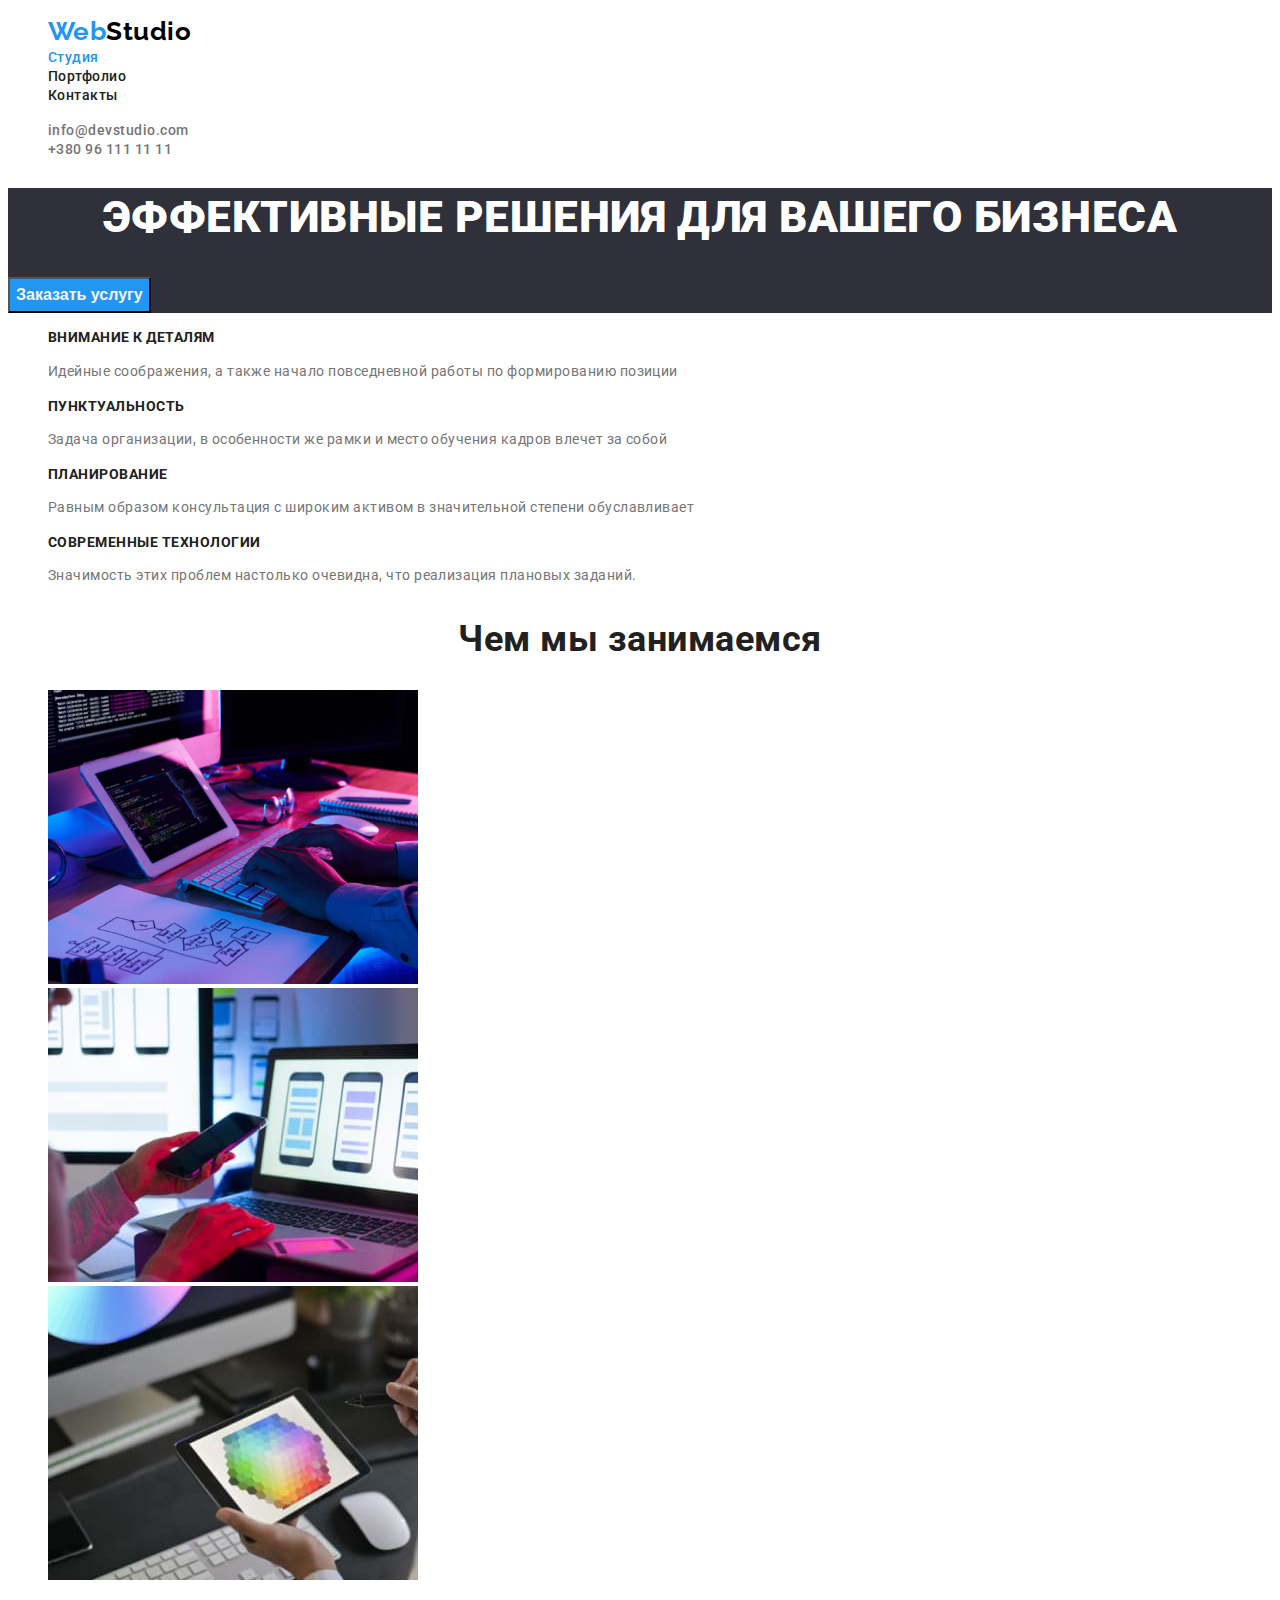
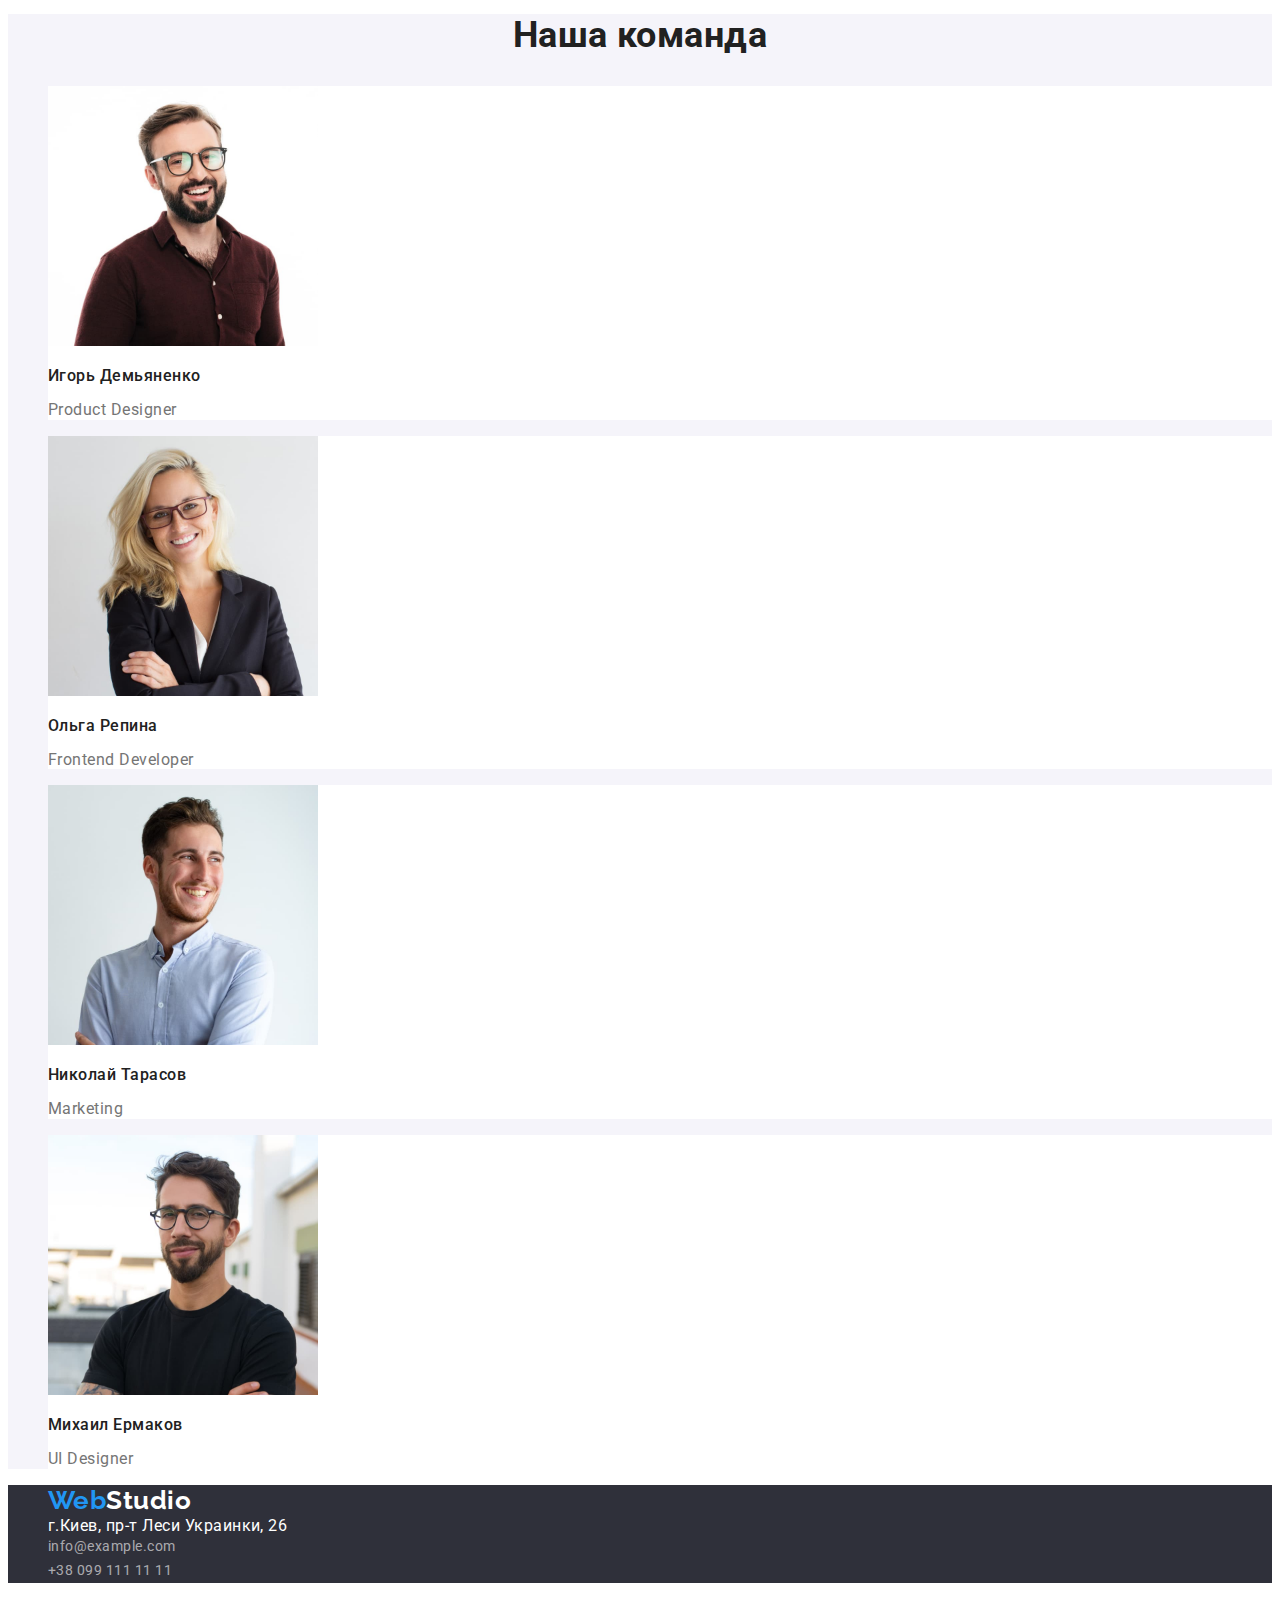
<file: index.html>
<!DOCTYPE html>
<html lang="ru">
  <head>
    <meta charset="UTF-8" />
    <meta name="viewport" content="width=device-width, initial-scale=1.0" />
    <title>Document</title>
    <link href="https://fonts.googleapis.com/css2?family=Raleway:wght@700&family=Roboto:wght@400;500;700;900&display=swap" rel="stylesheet">
    <!--<linl href="https://cdnjs.cloudflare.com/ajax/libs/modern-normalize/1.1.0/modern-normalize.min.css"/>-->
    <link rel="stylesheet" href="./css/styles.css"/>
  </head>

  <!--body-->
  
  <body>

    <!-- header -->

    <header>
      
      <!--nav-->

      <nav class="nav">
        <ul class="site-nav">
        <li><a href="./index.html" class="logo"><span class="nav-web">Web</span><span class="nav-studio">Studio</span></a></li>
           <li><a href="./index.html" class="link current">Студия</a></li>
          <li><a href="./portfolio.html" class="link">Портфолио</a></li>
          <li><a href="" class="link">Контакты</a></li>
           </ul>
        </nav>

      <!--contacts-->

          <ul class="auth-nav">
            <li><a href="mailto:info@devstudio.com" class="link mail">info@devstudio.com</a></li>
          <li><a href="tel:+380961111111" class="link tel">+380 96 111 11 11</a></li>
          </ul>

          <!--main-->

      <main>
      <section class="hero">
        <h1 class="hero-title">ЭФФЕКТИВНЫЕ РЕШЕНИЯ ДЛЯ ВАШЕГО БИЗНЕСА</h1>
        <button type="button" class="button">Заказать услугу</button>
      </section>
      
          <!--features-->

      <section class="features">
        
        <h2 class="visually-hidden">Test</h2>

        <ul class="features"> 
          <li class="feature-item">
            <h3 class="feature-title">ВНИМАНИЕ К ДЕТАЛЯМ</h3>
            <p class="features-text">Идейные соображения, а также начало повседневной работы по формированию позиции</p>
          </li>
          <li class="feature-item">
            <h3 class="feature-title">ПУНКТУАЛЬНОСТЬ</h3>
            <p class="features-text">Задача организации, в особенности же рамки и место обучения кадров влечет за собой</P>
          </li>
          <li class="feature-item">
            <h3 class="feature-title">ПЛАНИРОВАНИЕ</h3>
          <p class="features-text">Равным образом консультация с широким активом в значительной степени обуславливает</p>
          </li>
          <li class="feature-item">
            <h3 class="feature-title">СОВРЕМЕННЫЕ ТЕХНОЛОГИИ</h3>
          <p class="features-text">Значимость этих проблем настолько очевидна, что реализация плановых заданий.</p>
        </ul>
      </section>
      
          <!--work-->

      <section class="work">
        <h2 class="section-title">Чем мы занимаемся</h2>
        <ul class="work-items">
          <li class="work-item">
            <img src="./images/box 1.jpg" alt="работа над программой" width="370">
          </li>
          <li class="work-item">
            <img src="./images/box 2.jpg" alt="работа за компьютером" width="370">
          </li>
          <li class="work-item">
            <img src="./images/box 3.jpg" alt="планшет c изображениями" width="370">
          </li>
        </ul>
      </section>

          <!--teem-->

      <section class="team">
        <h2 class="section-title">Наша команда</h2>
        <ul class="team-members">
          <li class="team-member">
            <img src="./images/team card 1.jpg" alt="фото Игорь Демьяненко" width="270">
                 <h3 class="team-name">Игорь Демьяненко</h3>
              <p class="team-position">Product Designer</p>
              </li>
          <li class="team-member">
            <img src="./images/team card 2.jpg" alt="фото Ольга Репина" width="270">
              <h3 class="team-name">Ольга Репина</h3>
              <p class="team-position">Frontend Developer</p>
              </li>
          <li class="team-member">
            <img src="./images/team card 3.jpg" alt="фото Николай Тарасов" width="270">
              <h3 class="team-name">Николай Тарасов</h3>
              <p class="team-position">Marketing</p>
              </li>
          <li class="team-member">
            <img src="./images/team card 4.jpg" alt="фото Михаил Ермаков" width="270">
              <h3 class="team-name">Михаил Ермаков</h3>
              <p class="team-position">UI Designer</p>
              </li>  
        </ul>
          </main>

        <!--footer-->
    
        <footer class="basement">
        <ul class="site-basement">
        <li><a href="./index.html" class="logo"><span class="web">Web</span><span class="studio">Studio</span></a></li>
        <li><address class="address">г.Киев, пр-т Леси Украинки, 26</address></li>
        <li><a href="" class="link mail">info@example.com</a></li>
        <li><a href="" class="link tel">+38 099 111 11 11</a></li>
        </ul>
        </footer>
        </body>
        </html>
</file>
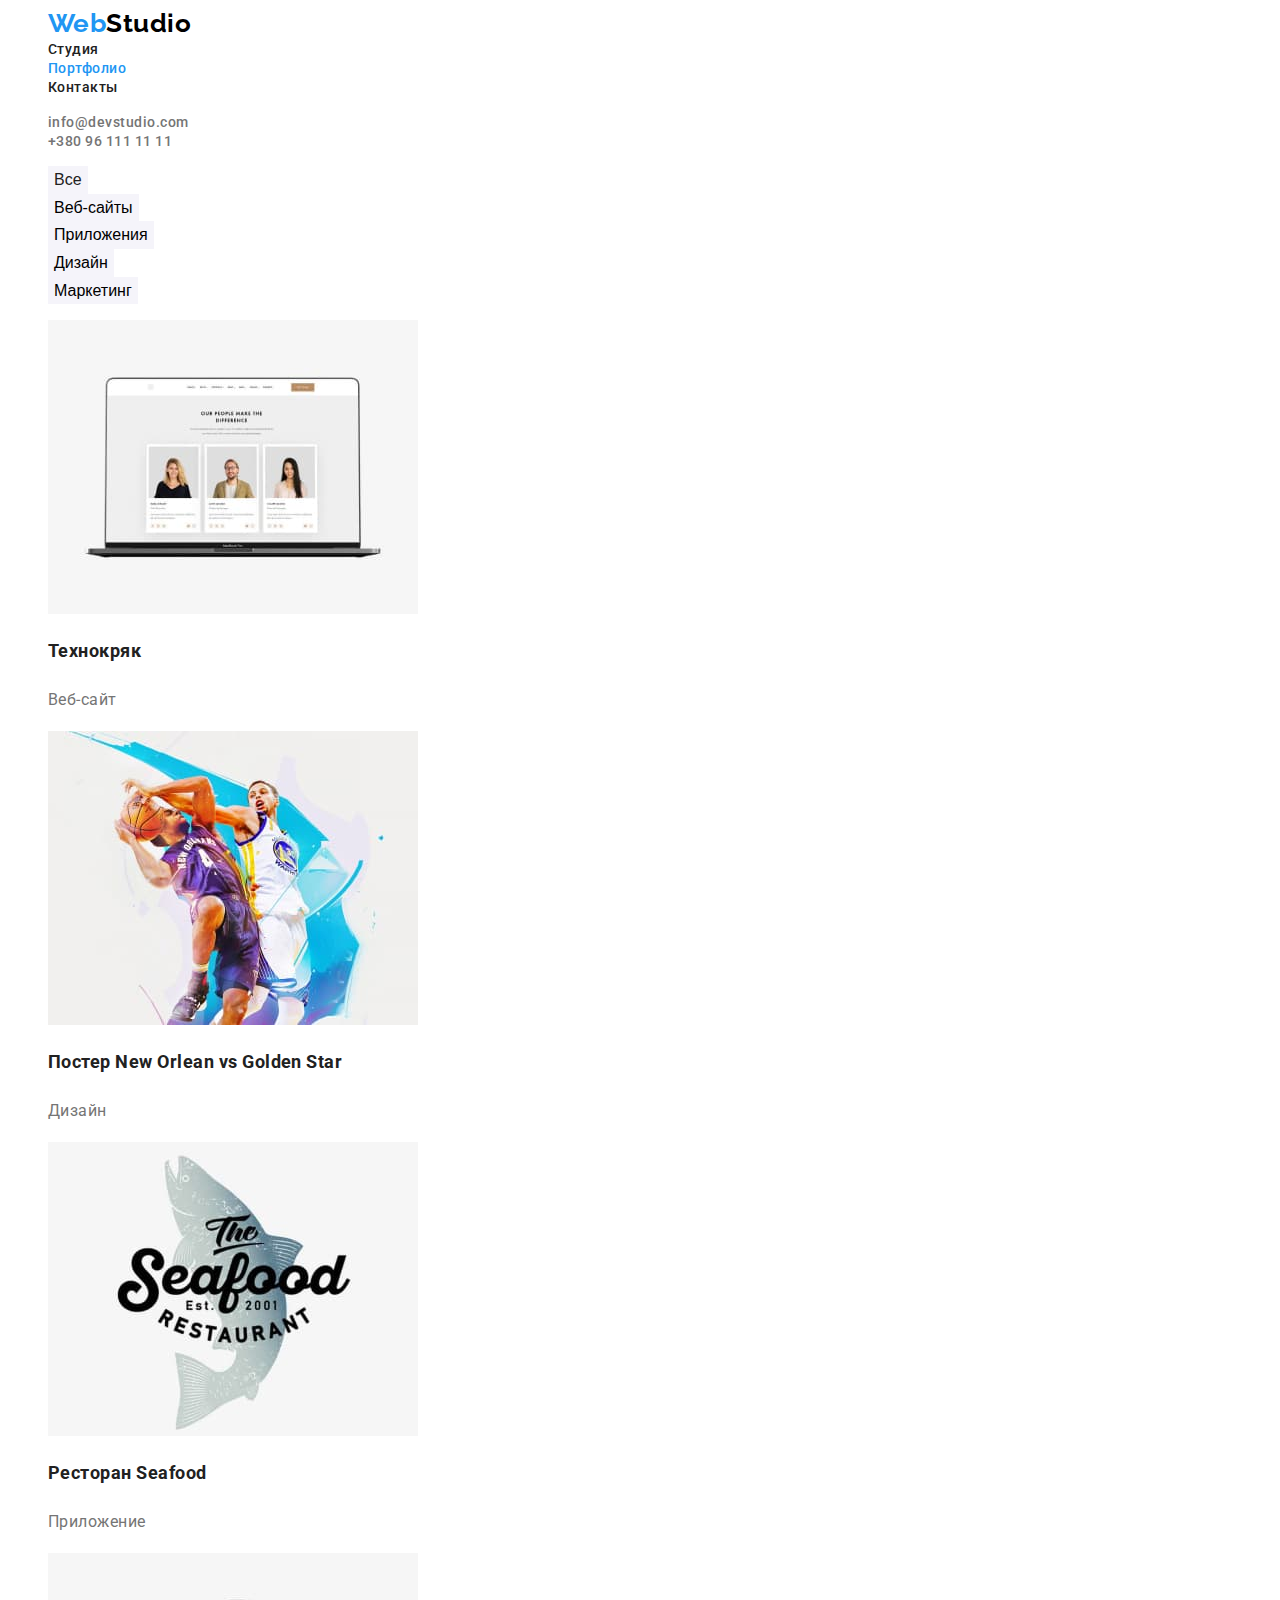
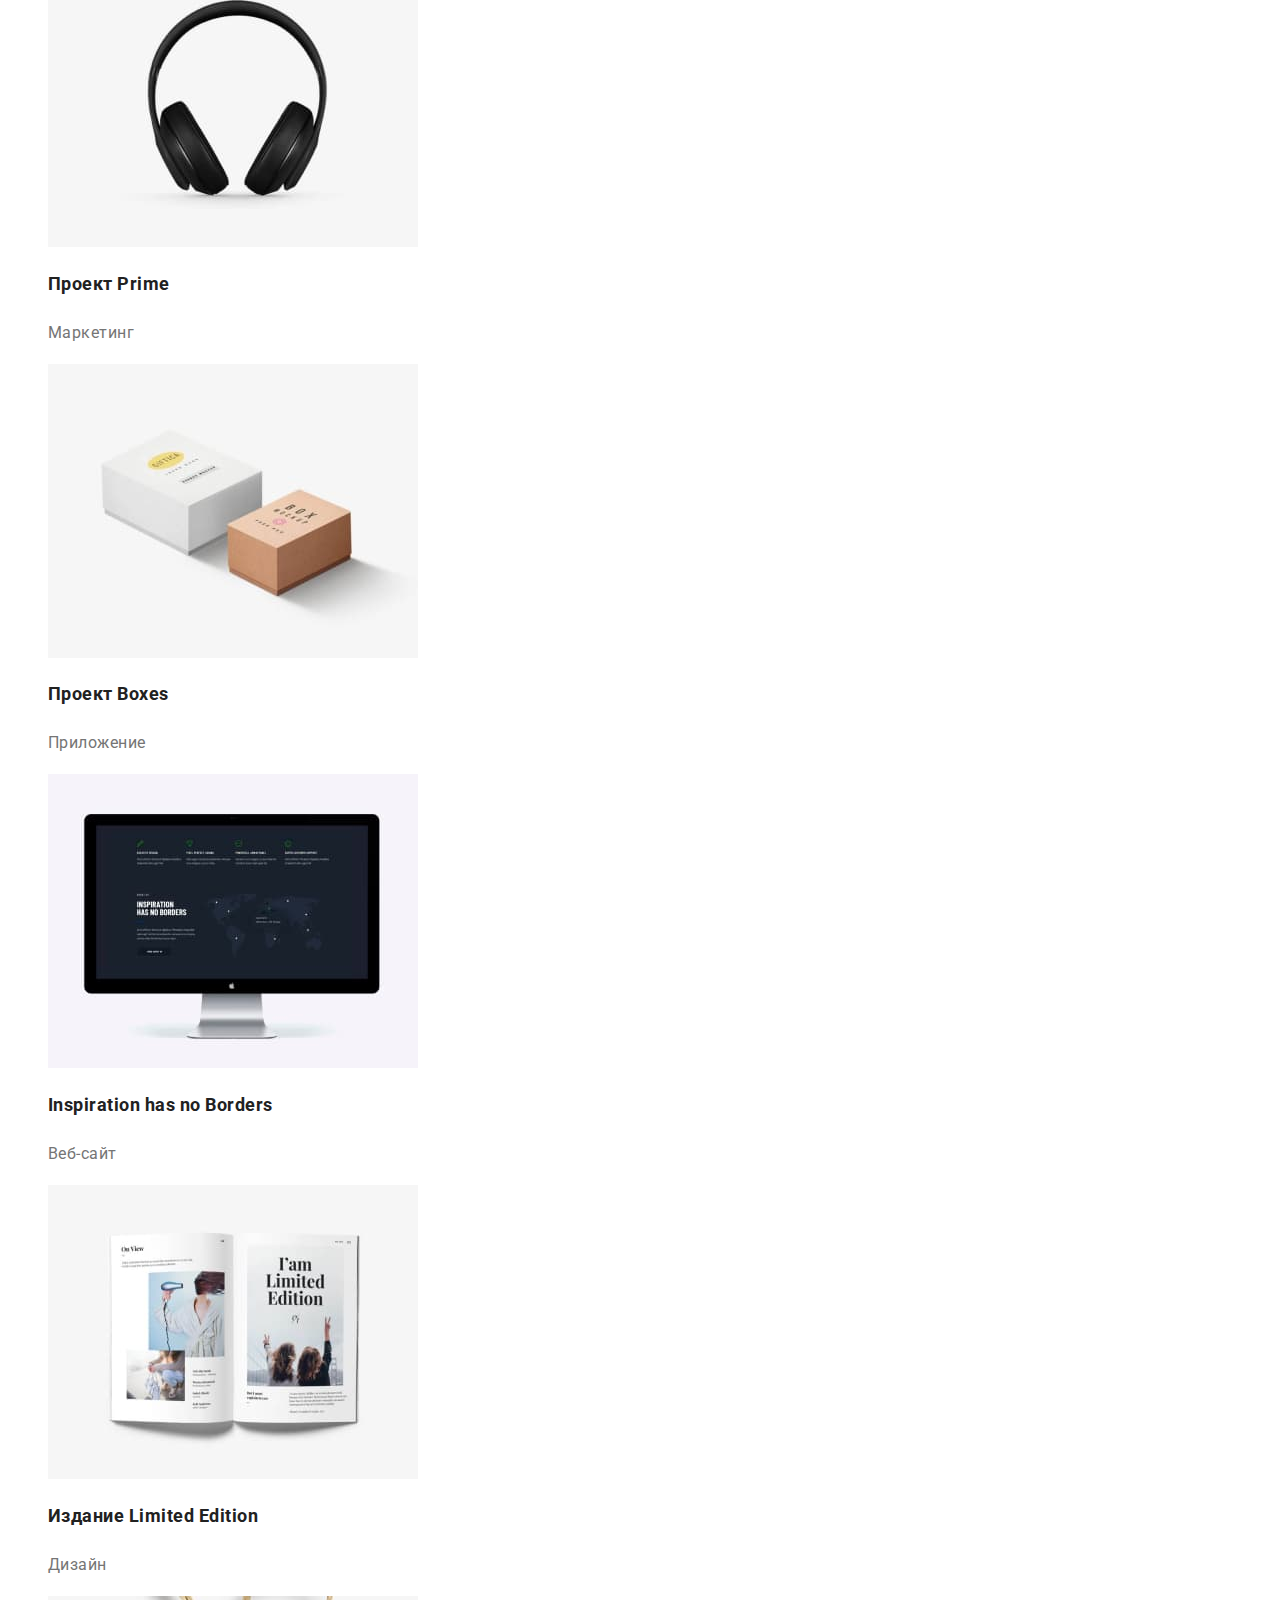
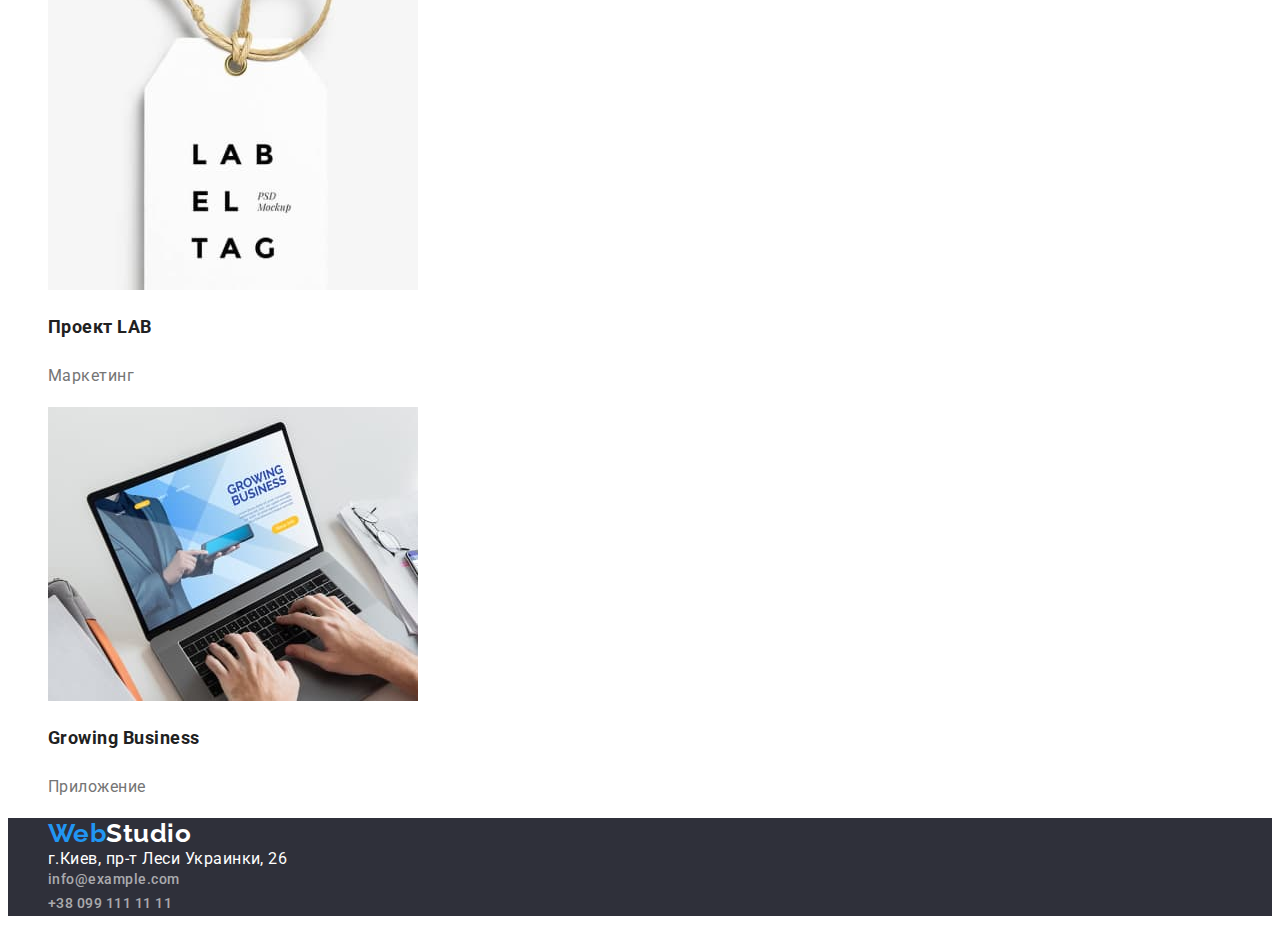
<file: portfolio.html>
<!DOCTYPE html/>
<html lang="ru">
  <head>
    <meta charset="UTF-8"/>
    <meta name="viewport" content="width=device-width, initial-scale=1.0"/>
    <title>Document</title>
    <link href="https://fonts.googleapis.com/css2?family=Raleway:wght@700&family=Roboto:wght@400;500;700;900&display=swap" rel="stylesheet"/>
    <link href="https://cdnjs.cloudflare.com/ajax/libs/modern-normalize/1.1.0/modern-normalize.min.css"/>
    <link rel="stylesheet" href="./css/common.css"/>
    <link rel="stylesheet" href="./css/portfolio.css"/>
  </head>
  
  
<!--body-->

<body>

<!--header-->


<header>

    <nav class="nav">
        <ul class="site-nav">
            <li><a href="./index.html" class="logo"><span class="nav-web">Web</span><span class="nav-studio">Studio</span></a></li>
            <li><a href="./index.html" class="link">Студия</a></li>
            <li><a href="./portfolio.html" class="link current">Портфолио</a></li>
            <li><a href="" class="link">Контакты</a></li>
       </ul>
    </nav>
        
        <ul class="auth-nav">
            <li><a href="mailto:info@devstudio.com" class="link mail">info@devstudio.com</a></li>
            <li><a href="tel:+380961111111" class="link tel">+380 96 111 11 11</a></li>
        </ul>

</header>

       
<!--main-->

<main>
  
   <section>

        <h1 class="visually-hidden">Виды работ</h1>

        <ul class="filter-items">
            <li class="filter-item">
                <button type="button" class="button one">Все</button> 
            </li>
            <li class="filter-item">
                <button type="button" class="button two">Веб-сайты</button>
            </li>
            <li class="filter-item">
                <button type="button" class="button three">Приложения</button>
            </li>
            <li class="filter-item">
                <button type="button" class="button four">Дизайн</button>
            </li>
            <li class="filter-item">
                <button type="button" class="button fife">Маркетинг</button>
            </li>
            </ul>

    <!--projects-->

         <ul class="project-items">
            <li class="project-item">
                <a href="" class="link"><img src="./projects/project 1.jpg" alt="картинка с ноутбуком" width="370"><h2 class="card-title">Технокряк</h2><p class="card-text">Веб-сайт</p></a>
                </li>
            <li class="project-item">                    
                <a href="" class="link"><img src="./projects/project 2.jpg" alt="постер играков в баскетбол" width="370"><h2 class="card-title">Постер New Orlean vs Golden Star</h2><p class="card-text">Дизайн</p></a>
                </li>
            <li class="project-item">
                <a href="" class="link"><img src="./projects/project 3.jpg" alt="логотип ресторана" width="370"><h2 class="card-title">Ресторан Seafood</h2><p class="card-text">Приложение</p></a>
                </li>
            <li class="project-item">
                <a href="" class="link"><img src="./projects/project 4.jpg" alt="картинка с наушниками" width="370"><h2 class="card-title">Проект Prime</h2><p class="card-text">Маркетинг</p></a>
                </li>
            <li class="project-item">
                <a href="" class="link"><img src="./projects/project 5.jpg" alt="коробочки" width="370"><h2 class="card-title">Проект Boxes</h2><p class="card-text">Приложение</p></a>
                </li>
            <li class="project-item">
                <a href="" class="link"><img src="./projects/project 6.jpg" alt="монитор компьютера" width="370"><h2 class="card-title">Inspiration has no Borders</h2><p class="card-text">Веб-сайт</p></a>
                </li>
            <li class="project-item">
                <a href="" class="link"><img src="./projects/project 7.jpg" alt="картинка развернутой книги" width="370"><h2 class="card-title">Издание Limited Edition</h2><p class="card-text">Дизайн</p></a>
                </li>
            <li class="project-item">
                <a href="" class="link"><img src="./projects/project 8.jpg" alt="логотип проэкта" width="370"><h2 class="card-title">Проект LAB</h2><p class="card-text">Маркетинг</p></a>
                </li>
            <li class="project-item">
                <a href="" class="link"><img src="./projects/project 9.jpg" alt="картинка работы на ноутбуке" width="370"><h2 class="card-title">Growing Business</h2><p class="card-text">Приложение</p></a>
                </li>
            </ul>
        </section>
</main>
    <!--footer-->
    <footer>
                
        <footer class="basement">
            <ul class="site-basement">
            <li><a href="./index.html" class="logo"><span class="web">Web</span><span class="studio">Studio</span></a></li>
            <li><address class="address">г.Киев, пр-т Леси Украинки, 26</address></li>
            <li><a href="" class="link mail">info@example.com</a></li>
            <li><a href="" class="link tel">+38 099 111 11 11</a></li>
            </ul>
            </footer>
            </body>
            </html>
</file>
<file: css/styles.css>
:root {
    --primary-text-color: #212121;
    --secondary-text-color: #FFFFFF;
    --accent-color: #2196F3;
    --primary-background-color: #FFFFFF;
    --secondary-background-color: #2F303A;
    --section-background-color: #F5F4FA;
    --footer-link-color: #ffffff60;
    --contact-text-color: #757575;
    --studio-text-color: #000000;
    }

    body {
    background-color: var(--primary-background-color);
    color: var(--primary-text-color);
    font-family: Roboto, sans-serif;
    letter-spacing: 0.03em;
    }


    li {
    list-style: none;
    }
    
     /*nav*/


   .nav-web {
    color: var(--accent-color);
    }
    
    .nav-studio {
    color: var(--studio-text-color);
    }    
    
    .nav-web, .nav-studio {
    font-family: Raleway, sans-serif;
    font-weight: 700;
    font-size: 26px;
    line-height: 1.2;
    }
    
    .logo {
    text-decoration: none;
    } 

    .nav .link {
    color: var(--primary-text-color);
    font-weight: 500;
    font-size: 14px;
    line-height: 1.14;
    text-decoration: none;
    }

    .nav .link:hover, .nav .link:focus {
    color: var(--accent-color);
    }

    .site-nav .link.current {
      color: var(--accent-color);
    }

    .site-nav .link.current:hover,
    .site-nav .link.current:focus
    {color:var(--primary-background-color);
    background-color:var(--accent-color);}


    .auth-nav .link {
    color: var(--contact-text-color);
    text-decoration: none;
    font-weight: 500;
    font-size: 14px;
    line-height: 1.14;
    }
    
    .auth-nav .link:hover, .auth-nav .link:focus {
    color: var(--accent-color);
    }


    /*hero*/

    .hero {
    background-color: var(--secondary-background-color); 
    }

    .hero > .hero-title {
    color: var(--secondary-text-color);
    }

    .hero-title {
    font-weight: 900;
    font-size: 44px;
    line-height: 1.36;
    color: var(--secondary-text-color);
    text-align: center;
    }

        
    /*button*/

    .button {
    color: var(--section-background-color);
    background-color: var(--accent-color);
    font-weight: 700;
    font-size: 16px;
    line-height: 1.9;
    }

       
    /*features*/

    .visually-hidden { 
      position: absolute; 
      width: 1px; 
      height: 1px; 
      margin: -1px; 
      border: 0; 
      padding: 0; 
      white-space: nowrap; 
      clip-path: inset(100%); 
      clip: rect(0 0 0 0); 
      overflow: hidden; 
      }

    .feature-title {
    font-size: 14px;
    line-height: 1.17;
    }
       
    .features-text {
    font-size: 14px;
    line-height: 1.7;
    color: var(--contact-text-color);
    }
    
   
    /*work*/ 

    .section-title {
    font-size: 36px;
    line-height: 1.17;
    text-align: center;
    }

    /*team*/

    .team {
      background-color:var(--section-background-color);
        }
    
    .team-member {
      background-color: var(--primary-background-color);
    }


    .team-members .team-name {
    font-weight: 500; 
    font-size: 16px;
    line-height: 1.19;
    align-items: center
    }

    .team-position {
    color: var(--contact-text-color);
    font-size: 16px;
    line-height: 1.17;
    align-items: center;
    }

    /*footer*/

    .site-basement {
    background-color: var(--secondary-background-color);    
    }

    .site-basement .studio,
    .site-basement .link,
    .site-basement .address {
    color: var(--secondary-text-color);
    }

    .web {
    color: var(--accent-color);
    }

    .web, .studio {
    font-family: 'Raleway', sans-serif;
    font-weight: 700;
    font-size: 26px;
    line-height: 1.2;
    }

    .site-basement .mail, .site-basement .tel {
    text-decoration: none;
    }

    .site-basement .link {
    font-size: 14px;
    line-height: 1.7;
    }

    .site-basement .mail,
    .site-basement .tel {
    color:rgba(255, 255, 255, 0.6)
    }

    .site-basement .link:hover,
    .site-basement .link:focus {
    color: var(--accent-color);
    }

    .address {
    font-style: normal;
    }
</file>
<file: css/common.css>
html {
    box-sizing: border-box;
}

*, *::before, *::after {
    box-sizing: inherit;
}

:root {
    --primary-text-color: #212121;
    --secondary-text-color: #FFFFFF;
    --accent-color: #2196F3;
    --primary-background-color: #FFFFFF;
    --secondary-background-color: #2F303A;
    --section-background-color: #F5F4FA;
    --footer-link-color: #ffffff60;
    --contact-text-color: #757575;
    --studio-text-color: #000000;
}
li {
    list-style:
        none;}



    /*<div class="main-container">*/
</file>
<file: css/portfolio.css>
body {
    background-color: var(--primary-background-color);
    color: var(--primary-text-color);
    font-family: Roboto, sans-serif;
    letter-spacing: 0.03em;
    }


    li {
    list-style: none;
    }
    
    
    /*header*/


     /*nav*/


   .nav-web {
    color: var(--accent-color);
    }
    
    .nav-studio {
    color: var(--studio-text-color);
    }    
    
    .nav-web, .nav-studio {
    font-family: Raleway, sans-serif;
    font-weight: 700;
    font-size: 26px;
    line-height: 1.2;
    }
    
    .logo {
    text-decoration: none;
    } 

    .nav .link {
    color: var(--primary-text-color);
    font-weight: 500;
    font-size: 14px;
    line-height: 1.14;
    text-decoration: none;
    }

    .nav .link:hover, .nav .link:focus {
    color: var(--accent-color);
    }

    .site-nav .link.current {
        color:var(--accent-color)
    }

    .site-nav .link.current:hover,
    .site-nav .link.current:focus
    {color:var(--primary-background-color);
    background-color:var(--accent-color);}

    .link.mail, .link.tel {
    color: var(--contact-text-color);
    font-weight: 500;
    font-size: 14px;
    line-height: 1.14;
    text-decoration: none;
    }
    
    .auth-nav .link:hover, .auth-nav .link:focus {
    color: var(--accent-color);
    }

 /*main*/

.visually-hidden {position: absolute; 
    width: 1px; 
    height: 1px; 
    margin: -1px; 
    border: 0; 
    padding: 0; 
    white-space: nowrap; 
    clip-path: inset(100%); 
    clip: rect(0 0 0 0); 
    overflow:hidden}

.button.one {
    
    color: var(--primary-text-color);
    /*background-color: var(--accent-color);*/
    }

.button {
        background-color: var(--section-background-color);
       cursor: pointer;
       border: none;
       font-style: 500;
       font-size: 16px;
       line-height: 1.6;
       text-align: center;     
    }


.button:hover, .button:focus {
    /*color: var(--accent-color);*/
    color: var(--secondary-text-color);
    background-color: var(--accent-color);
    }

.button.one:hover, .button.one:focus {
    color: var(--secondary-text-color);
    background-color: var(--accent-color);
    }

   /*projects*/

.project-item .link{
    text-decoration: none;
    }

.card-text {
    color: var(--contact-text-color);
    font-size: 16px;
    line-height: 1.87;
}

.card-title {
    font-style: 700;
    font-size: 18px;
    line-height: 2;
    color: var(--primary-text-color);
}

/*footer*/

.site-basement {
    background-color: var(--secondary-background-color);    
    }

    .site-basement .studio,
    .site-basement .link,
    .site-basement .address {
    color: var(--secondary-text-color);
    }

    .web {
    color: var(--accent-color);
    }

    .web, .studio {
    font-family: 'Raleway', sans-serif;
    font-weight: 700;
    font-size: 26px;
    line-height: 1.2;
    }

    .site-basement .mail, .site-basement .tel {
    text-decoration: none;
    }

    .site-basement .link {
    font-size: 14px;
    line-height: 1.7;
    }

    .site-basement .mail,
    .site-basement .tel {
    color:rgba(255, 255, 255, 0.6)
    }

    .site-basement .link:hover,
    .site-basement .link:focus {
    color: var(--accent-color);
    }

    .address {
    font-style: normal;
    }
</file>
